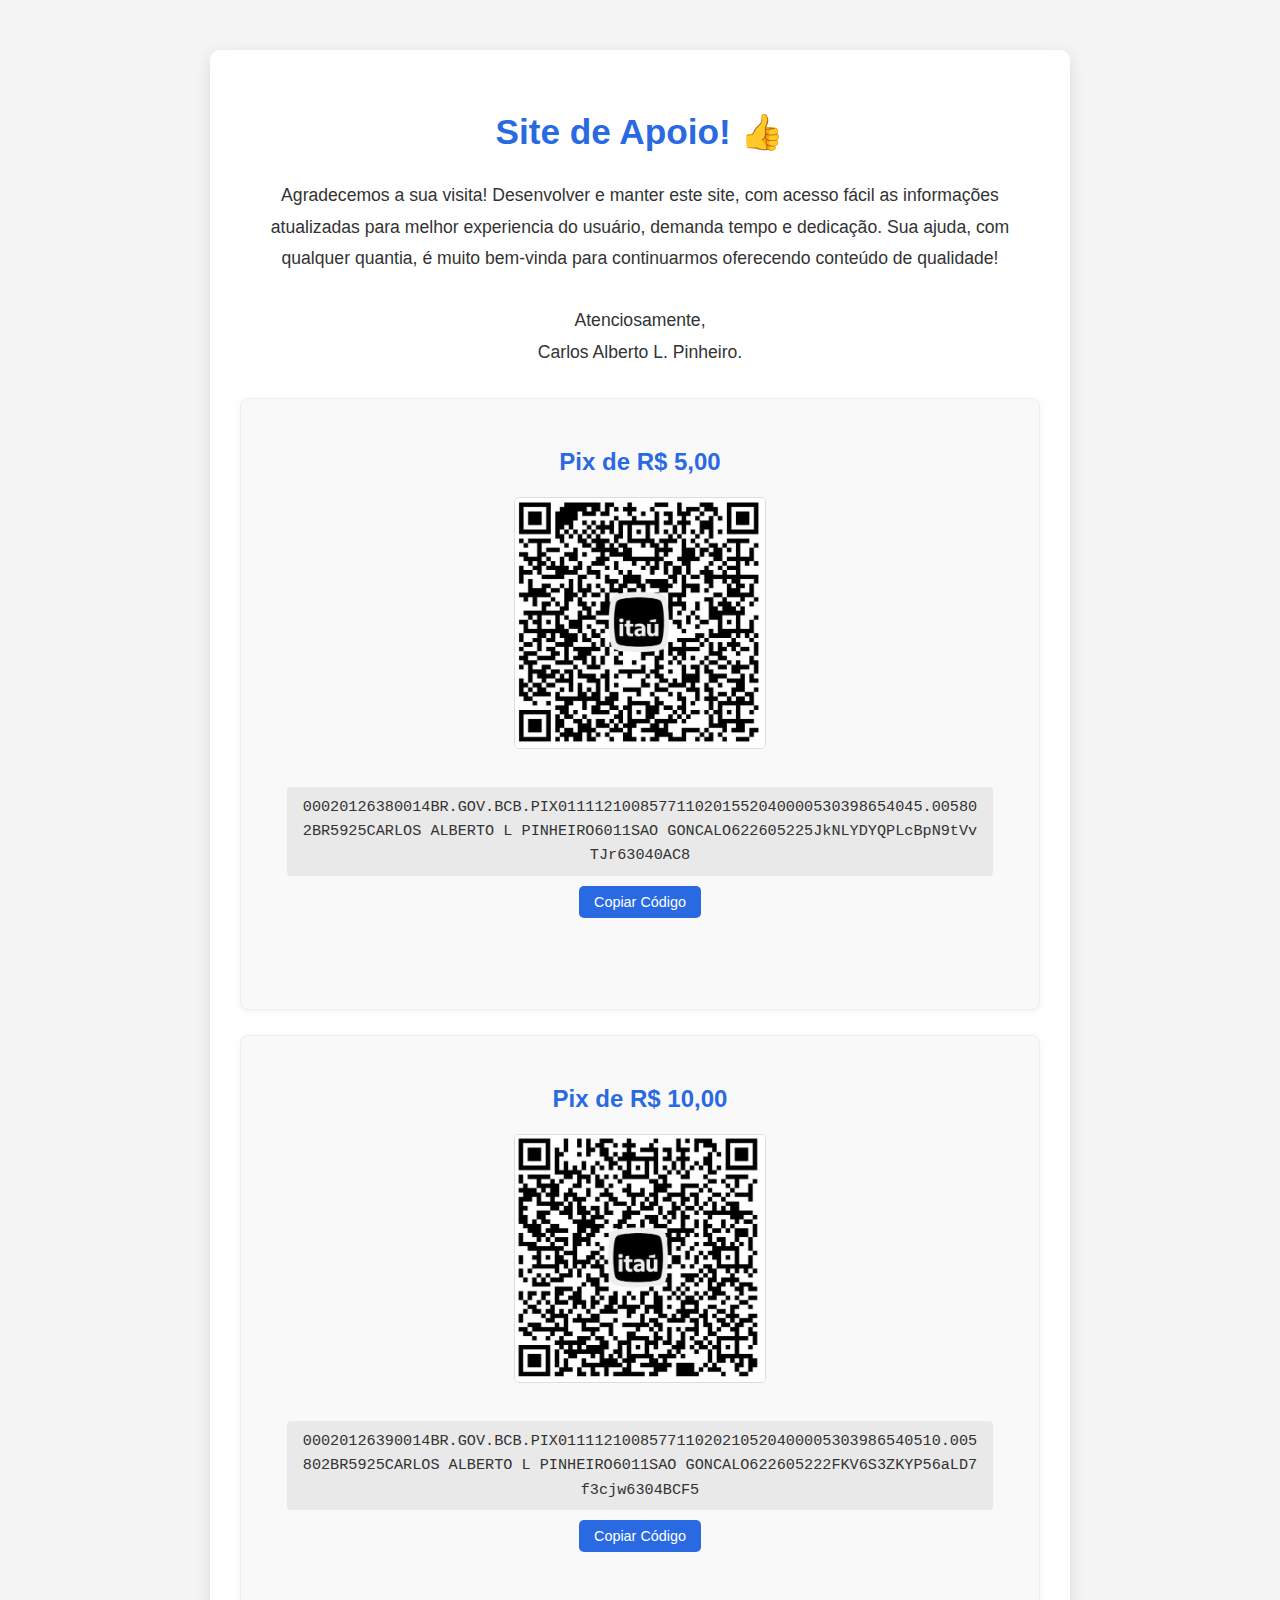
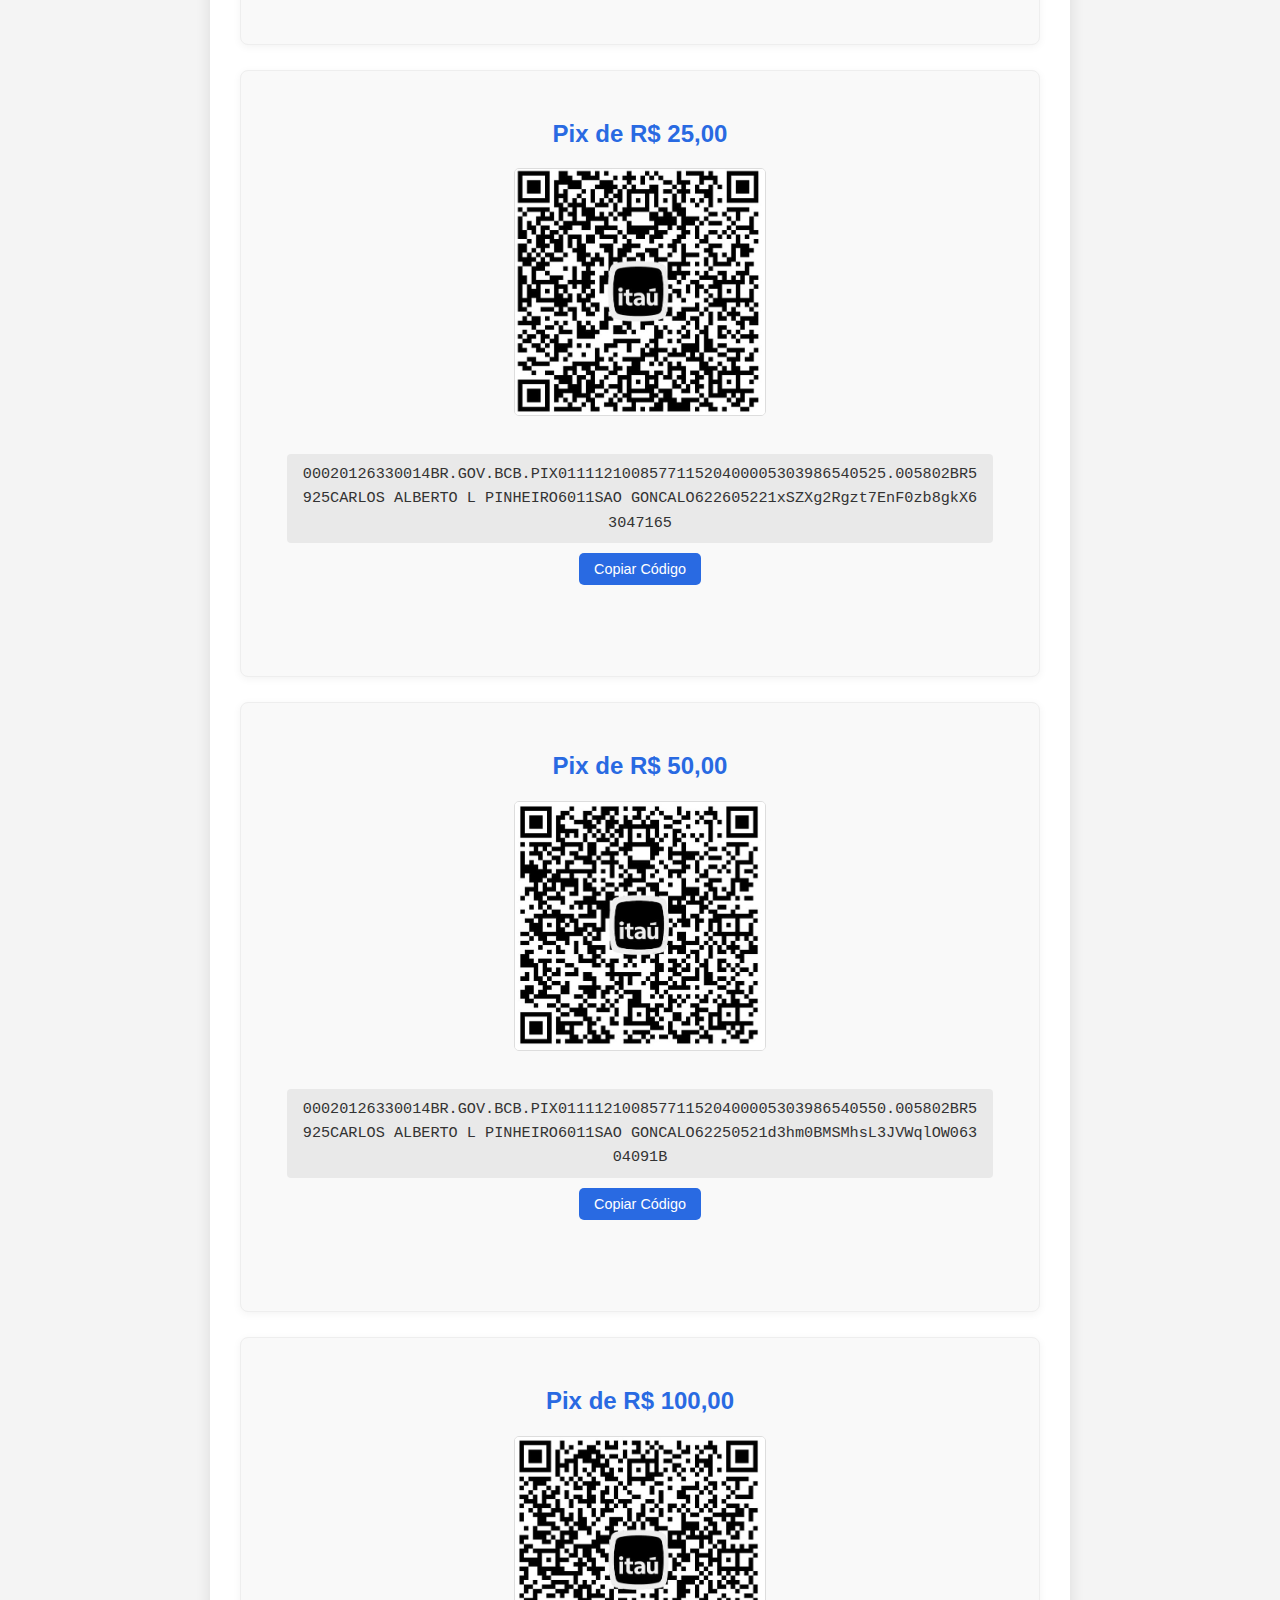
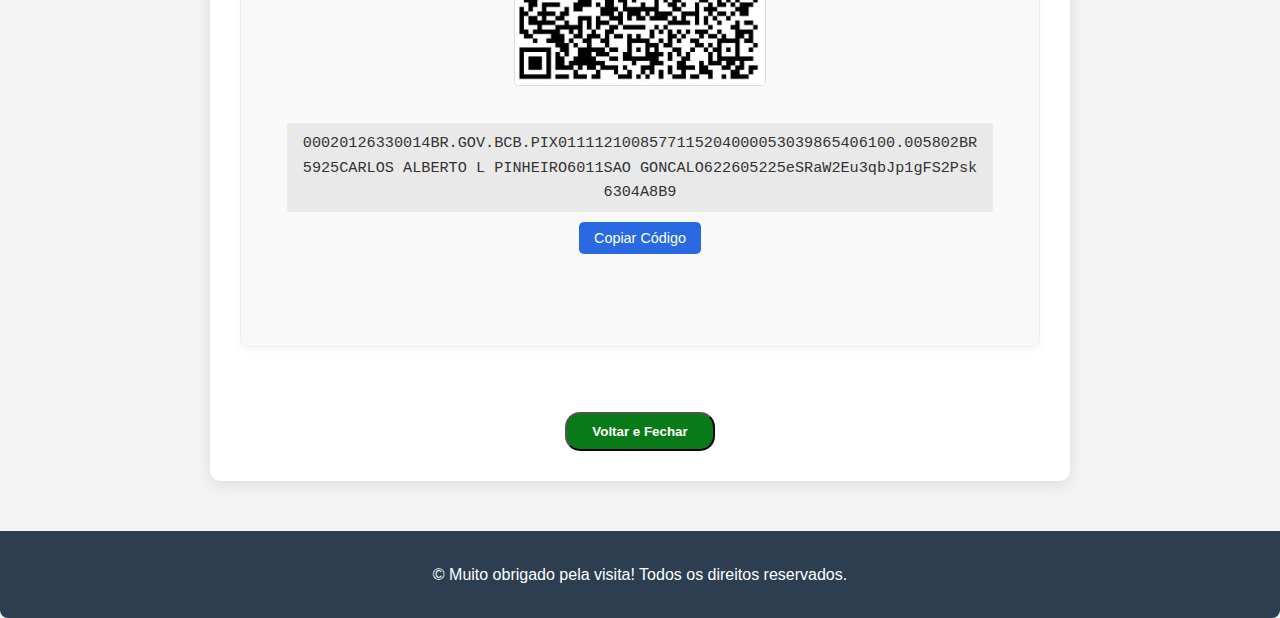
<file: index.html>
<!DOCTYPE html>
<html lang="pt-BR">
<head>
    <meta charset="UTF-8">
    <meta name="viewport" content="width=device-width, initial-scale=1.0">
    <title>Apoie o Projeto | Contribua com Doações</title>
    
    <meta name="description" content="Apoie este projeto com uma doação via Pix. Sua contribuição ajuda a manter e melhorar o acesso a ao site e a mante-lo sempre atualizado.">
    <meta name="keywords" content="apoio, doação, pix, contribuir, estudo de provas, concurso público, site de estudos, ajuda, manutenção">
    <meta name="author" content="Carlos Alberto L. Pinheiro">
    <link rel="canonical" href="https://payment-calp.netlify.app/"> <meta property="og:url" content="https://payment-calp.netlify.app/"> <meta property="og:type" content="website">
    <meta property="og:title" content="Apoie o Estudo de Provas com uma Doação!">
    <meta property="og:description" content="Sua doação via Pix nos ajuda a continuar oferecendo o melhor serviço sem custos adicionais.">
    <meta property="og:image" content=""> <meta property="og:image:width" content="1200">
    <meta property="og:image:height" content="630">
    <meta property="og:image:alt" content="Banner de Apoio ao Site Estudo de Provas">
    <link rel="shortcut icon" href="midia/favicon.ico" type="image/x-icon"/>

    <meta name="twitter:card" content="summary_large_image">
    <meta name="twitter:site" content=""> <meta name="twitter:title" content="Apoie o Estudo de Provas com uma Doação!">
    <meta name="twitter:description" content="Sua contribuição é fundamental para manter nosso site de estudos para concursos públicos sempre atualizado e acessível.">
    <meta name="twitter:image" content=""> <link rel="stylesheet" href="estilos/style.css"> <style>
        /* Estilos específicos para a página de apoio */

    </style>
</head>
<body>
    <div class="apoio-container">
        <h1>Site de Apoio! 👍</h1>
        <p>Agradecemos a sua visita! Desenvolver e manter este site, com acesso fácil as informações atualizadas para melhor experiencia do usuário, demanda tempo e dedicação. Sua ajuda, com qualquer quantia, é muito bem-vinda para continuarmos oferecendo conteúdo de qualidade!</p>
        <p>Atenciosamente,<br>Carlos Alberto L. Pinheiro.</p>

        <div class="pix-option">
            <h3>Pix de R$ 5,00</h3>
            <img src="midia/pix/pix_5.jpg" alt="QR Code Pix para doação de R$5">
            <div class="pix-key-wrapper">
                <span id="pix-key-5" class="pix-key" aria-label="Código Pix para R$5">00020126380014BR.GOV.BCB.PIX0111121008577110201552040000530398654045.005802BR5925CARLOS ALBERTO L PINHEIRO6011SAO GONCALO622605225JkNLYDYQPLcBpN9tVvTJr63040AC8</span>
                <button class="copy-button" onclick="copyPixKey('pix-key-5', 'message-5')">Copiar Código</button>
            </div>
            <p id="message-5" class="copy-message" aria-live="polite">Chave copiada!</p>
        </div>

        <div class="pix-option">
            <h3>Pix de R$ 10,00</h3>
            <img src="midia/pix/pix_10.jpg" alt="QR Code Pix para doação de R$10">
            <div class="pix-key-wrapper">
                <span id="pix-key-10" class="pix-key" aria-label="Código Pix para R$10">00020126390014BR.GOV.BCB.PIX011112100857711020210520400005303986540510.005802BR5925CARLOS ALBERTO L PINHEIRO6011SAO GONCALO622605222FKV6S3ZKYP56aLD7f3cjw6304BCF5</span>
                <button class="copy-button" onclick="copyPixKey('pix-key-10', 'message-10')">Copiar Código</button>
            </div>
            <p id="message-10" class="copy-message" aria-live="polite">Chave copiada!</p>
        </div>

        <div class="pix-option">
            <h3>Pix de R$ 25,00</h3>
            <img src="midia/pix/pix_25.jpg" alt="QR Code Pix para doação de R$25">
            <div class="pix-key-wrapper">
                <span id="pix-key-25" class="pix-key" aria-label="Código Pix para R$25">00020126330014BR.GOV.BCB.PIX011112100857711520400005303986540525.005802BR5925CARLOS ALBERTO L PINHEIRO6011SAO GONCALO622605221xSZXg2Rgzt7EnF0zb8gkX63047165</span>
                <button class="copy-button" onclick="copyPixKey('pix-key-25', 'message-25')">Copiar Código</button>
            </div>
            <p id="message-25" class="copy-message" aria-live="polite">Chave copiada!</p>
        </div>

        <div class="pix-option">
            <h3>Pix de R$ 50,00</h3>
            <img src="midia/pix/pix_50.jpg" alt="QR Code Pix para doação de R$50">
            <div class="pix-key-wrapper">
                <span id="pix-key-50" class="pix-key" aria-label="Código Pix para R$50">00020126330014BR.GOV.BCB.PIX011112100857711520400005303986540550.005802BR5925CARLOS ALBERTO L PINHEIRO6011SAO GONCALO62250521d3hm0BMSMhsL3JVWqlOW06304091B</span>
                <button class="copy-button" onclick="copyPixKey('pix-key-50', 'message-50')">Copiar Código</button>
            </div>
            <p id="message-50" class="copy-message" aria-live="polite">Chave copiada!</p>
        </div>

        <div class="pix-option">
            <h3>Pix de R$ 100,00</h3>
            <img src="midia/pix/pix_100.jpg" alt="QR Code Pix para doação de R$100">
            <div class="pix-key-wrapper">
                <span id="pix-key-100" class="pix-key" aria-label="Código Pix para R$100">00020126330014BR.GOV.BCB.PIX0111121008577115204000053039865406100.005802BR5925CARLOS ALBERTO L PINHEIRO6011SAO GONCALO622605225eSRaW2Eu3qbJp1gFS2Psk6304A8B9</span>
                <button class="copy-button" onclick="copyPixKey('pix-key-100', 'message-100')">Copiar Código</button>
            </div>
            <p id="message-100" class="copy-message" aria-live="polite">Chave copiada!</p>
        </div>

                <button id="backAndCloseButton" class="back-home">Voltar e Fechar</button>
        </div>

        <script src="script/script.js"></script>
        
        
        <footer>
            <p>
                &copy; Muito obrigado pela visita! Todos os direitos reservados.
            </p>
        </footer>
</body>
</html>
</file>
<file: estilos/style.css>
/* Geral */

        body { 
            font-family: 'Segoe UI', Tahoma, Geneva, Verdana, sans-serif; 
            line-height: 1.6; 
            margin: 0; 
            padding: 0; 
            background-color: #f4f4f4; 
            color: #333; 
        }
        .apoio-container {
            max-width: 800px;
            margin: 50px auto;
            padding: 30px;
            background: #fff;
            border-radius: 10px;
            box-shadow: 0 4px 15px rgba(0, 0, 0, 0.1);
            text-align: center;
        }
        .apoio-container h1 {
            color: #296ae2; /* Cor azul consistente com o tema principal */
            margin-bottom: 20px;
            font-size: 2.2em;
        }
        .apoio-container p {
            font-size: 1.1em;
            line-height: 1.8;
            margin-bottom: 30px;
        }
        .pix-option {
            background-color: #f9f9f9;
            border: 1px solid #eee;
            border-radius: 8px;
            padding: 20px;
            margin-bottom: 25px;
            box-shadow: 0 2px 8px rgba(0,0,0,0.05);
        }
        .pix-option h3 {
            color: #296ae2; /* Cor azul para os títulos dos Pix */
            margin-bottom: 15px;
            font-size: 1.5em;
        }
        .pix-option img {
            max-width: 250px; 
            height: auto;
            margin-bottom: 15px;
            border: 1px solid #ddd;
            border-radius: 5px;
        }
        .pix-key-wrapper {
            display: flex;
            flex-direction: column; /* Altera para coluna para melhor responsividade */
            align-items: center;
            justify-content: center;
            margin-top: 15px;
        }
        .pix-key {
            background-color: #e9e9e9;
            padding: 8px 12px;
            border-radius: 4px;
            font-family: 'Courier New', Courier, monospace;
            font-size: 0.95em;
            color: #333;
            user-select: all;
            margin-bottom: 10px; /* Adiciona espaço abaixo da chave */
            word-break: break-all; /* Garante que o texto quebre em qualquer ponto */
            width: 90%; /* Ajuste a largura para ser mais responsivo */
        }
        .copy-button {
            background-color: #296ae2; /* Cor azul consistente */
            color: white;
            padding: 8px 15px;
            border: none;
            border-radius: 5px;
            cursor: pointer;
            font-size: 0.9em;
            transition: background-color 0.3s ease;
            white-space: nowrap; /* Previne que o texto do botão quebre */
        }
        .copy-button:hover {
            background-color: #1a4a9c; /* Cor mais escura no hover */
        }
        .copy-message {
            margin-top: 10px;
            font-size: 0.9em;
            color: green;
            visibility: hidden;
            opacity: 0;
            transition: opacity 0.3s ease-in-out, visibility 0.3s ease-in-out; /* Adicionado visibility na transição */
        }
        .back-home {
            font-weight: bolder;
            display: inline-block;
            margin-top: 40px;
            padding: 10px 25px;
            background-color: #087a17; /* Cor azul consistente */
            color: white;
            text-decoration: none;
            border-radius: 15px;
            transition: background-color 0.3s ease;
        }
        .back-home:hover {
            background-color: #1a4a9c; /* Cor mais escura no hover */
        }

        /* Estilo para telas menores */
        @media (max-width: 600px) {
            .apoio-container {
                margin: 20px auto;
                padding: 20px;
            }
            .apoio-container h1 {
                font-size: 1.8em;
            }
            .apoio-container p {
                font-size: 1em;
            }
            .pix-key-wrapper {
                flex-direction: column;
                align-items: center;
            }
            .pix-key, .copy-button {
                width: auto; /* Deixa o conteúdo definir a largura */
                max-width: 100%;
                margin-right: 0;
                margin-bottom: 10px;
            }
        }

        .copy-message {
    /* ... outros estilos que você já tem ... */
    opacity: 0; /* Começa invisível */
    visibility: hidden; /* Garante que não ocupa espaço nem seja interativo */
    transition: opacity 0.3s ease-in-out; /* Adiciona a transição */
}
.copy-message.show { /* Você poderia adicionar e remover esta classe com JS */
    opacity: 1;
    visibility: visible;
}


footer {
    text-align: center;
    margin-top: 30px;
    padding: 15px;
    background-color: #2c3e50;
    color: #ffffff;
    border-radius: 0 0 8px 8px;
}
</file>
